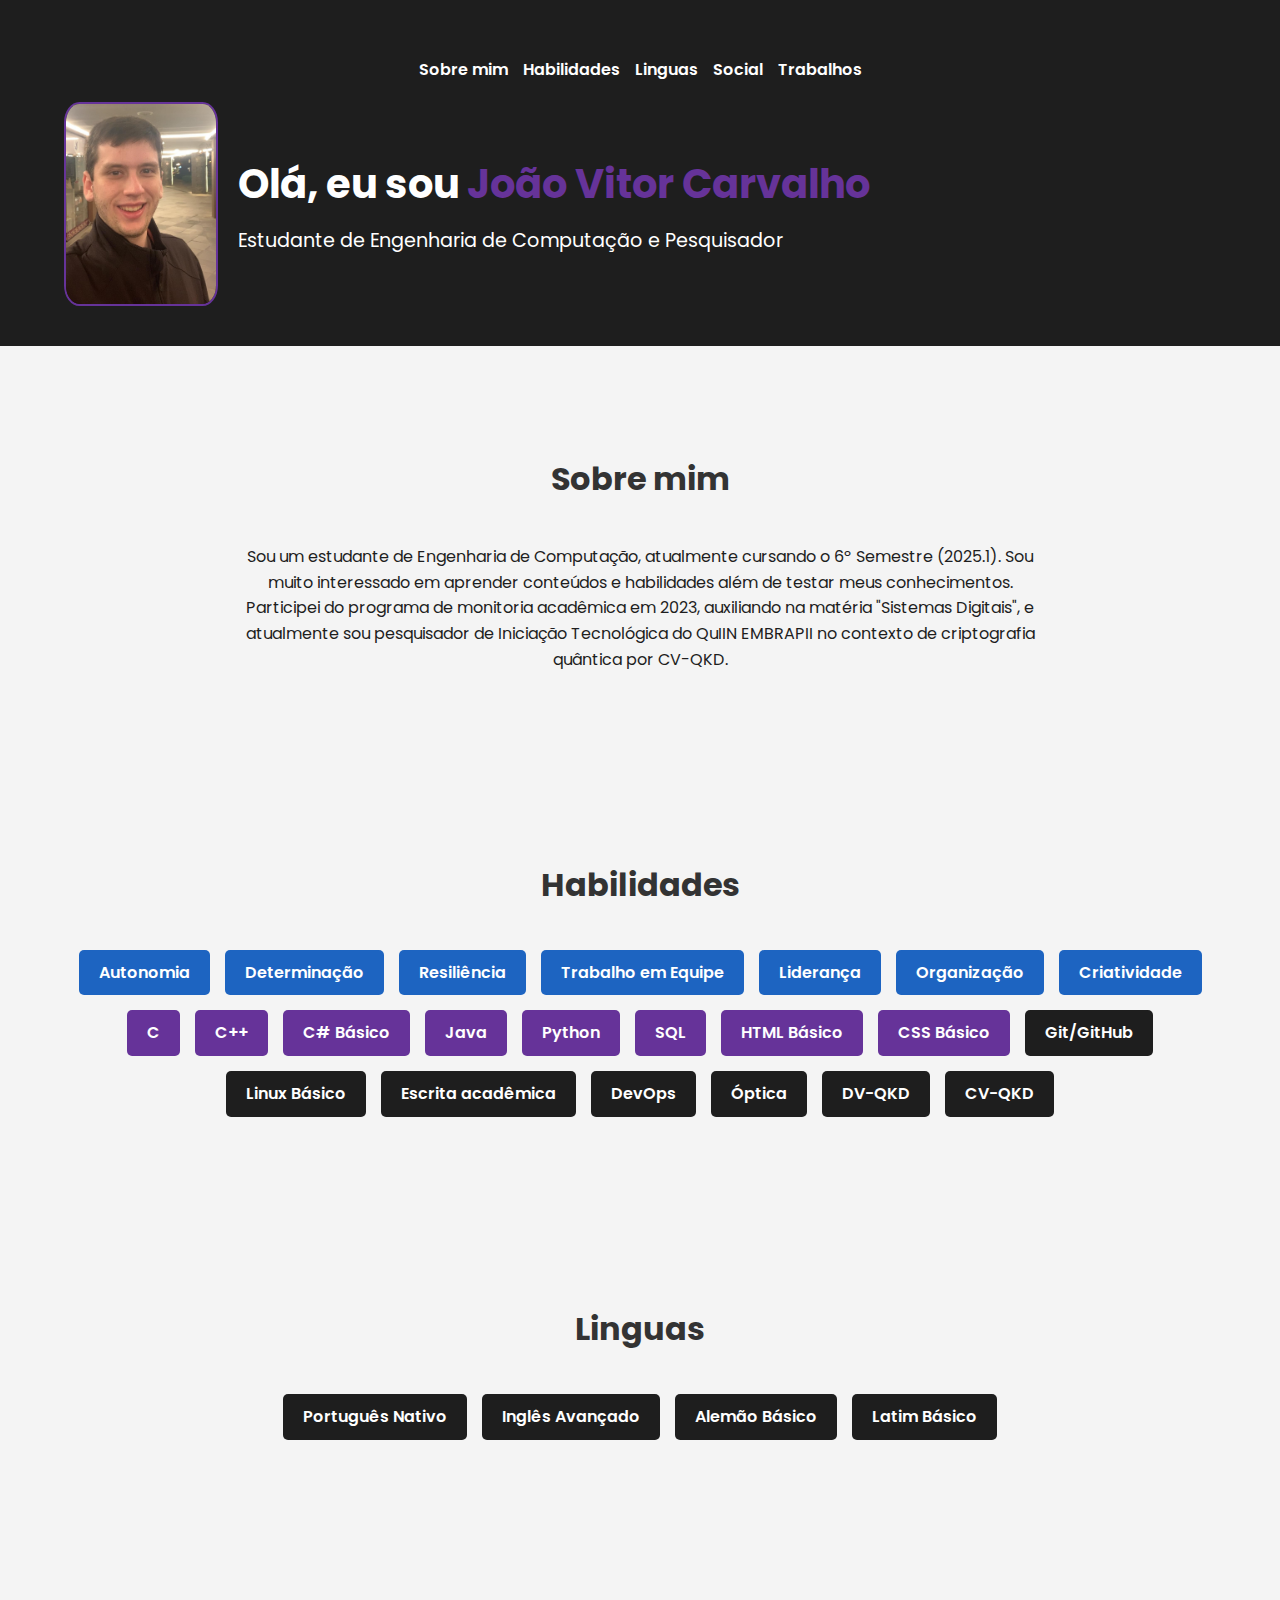
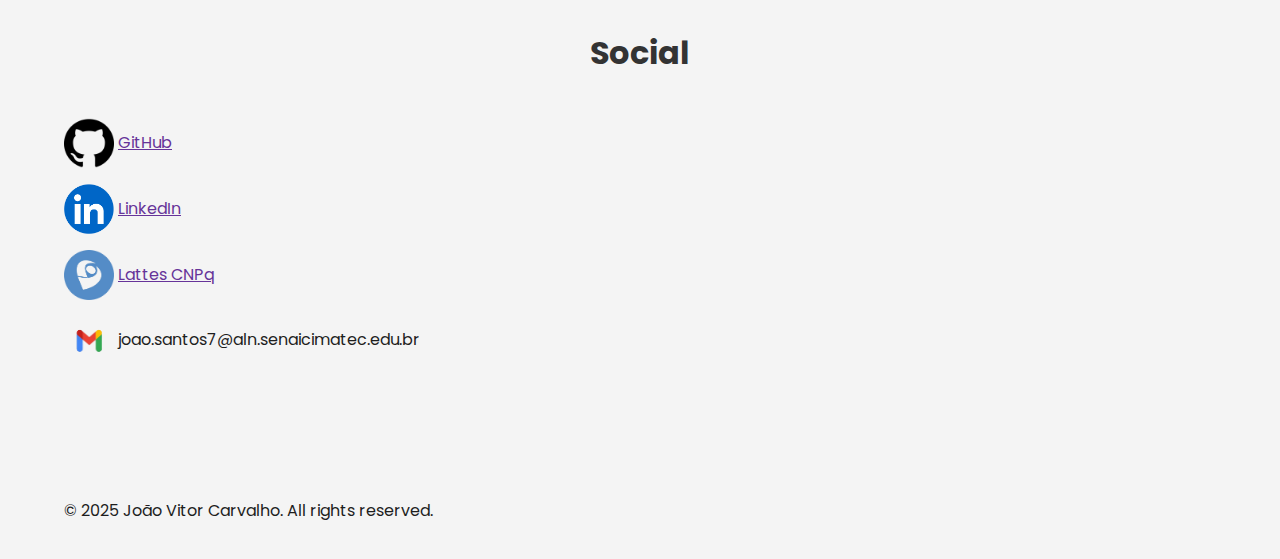
<file: index.html>
<!DOCTYPE html>
<html lang="en">
  <head>
    <meta charset="UTF-8" />
    <meta name="viewport" content="width=device-width, initial-scale=1.0" />
    <title>My Portfolio</title>
    <link rel="stylesheet" href="styles.css" />
    <link
      href="https://fonts.googleapis.com/css2?family=Poppins:wght@400;600&display=swap"
      rel="stylesheet"
    />
    <link rel="icon" type="image/x-icon" href="Assets/favicon.ico" />
  </head>
  <body>
    <header>
      <div class="container">
        <div class="links">
          <nav>
            <ul>
              <li><a href="#sobre_mim">Sobre mim</a></li>
              <li><a href="#habilidades">Habilidades</a></li>
              <li><a href="#linguas">Linguas</a></li>
              <li><a href="#social">Social</a></li>
              <li><a href="projects.html">Trabalhos</a></li>
            </ul>
          </nav>
        </div>
        <div class="header-content">
          <img
            src="Assets/Images/profile_pic.jpg"
            alt="João Vitor Carvalho"
            class="profile-image"
          />
          <div class="header-text">
            <h1>Olá, eu sou <span>João Vitor Carvalho</span></h1>
            <p>Estudante de Engenharia de Computação e Pesquisador</p>
          </div>
        </div>
      </div>
    </header>

    <section id="sobre_mim">
      <div class="container">
        <h2>Sobre mim</h2>
        <p>
          Sou um estudante de Engenharia de Computação, atualmente cursando o 6º
          Semestre (2025.1). Sou muito interessado em aprender conteúdos e
          habilidades além de testar meus conhecimentos. Participei do programa
          de monitoria acadêmica em 2023, auxiliando na matéria "Sistemas
          Digitais", e atualmente sou pesquisador de Iniciação Tecnológica do QuIIN
          EMBRAPII no contexto de criptografia quântica por CV-QKD.
        </p>
      </div>
    </section>

    <section id="habilidades">
      <div class="container">
        <h2>Habilidades</h2>
        <div class="skills-list">
          <div class="skill-sitem">Autonomia</div>
          <div class="skill-sitem">Determinação</div>
          <div class="skill-sitem">Resiliência</div>
          <div class="skill-sitem">Trabalho em Equipe</div>
          <div class="skill-sitem">Liderança</div>
          <div class="skill-sitem">Organização</div>
          <div class="skill-sitem">Criatividade</div>

          <div class="skill-plang">C</div>
          <div class="skill-plang">C++</div>
          <div class="skill-plang">C# Básico</div>
          <div class="skill-plang">Java</div>
          <div class="skill-plang">Python</div>
          <div class="skill-plang">SQL</div>
          <div class="skill-plang">HTML Básico</div>
          <div class="skill-plang">CSS Básico</div>

          <div class="skill-hitem">Git/GitHub</div>
          <div class="skill-hitem">Linux Básico</div>
          <div class="skill-hitem">Escrita acadêmica</div>
          <div class="skill-hitem">DevOps</div>
          <div class="skill-hitem">Óptica</div>
          <div class="skill-hitem">DV-QKD</div>
          <div class="skill-hitem">CV-QKD</div>
        </div>
      </div>
    </section>

    <section id="linguas">
      <div class="container">
        <h2>Linguas</h2>
        <div class="skills-list">
          <div class="skill-hitem">Português Nativo</div>
          <div class="skill-hitem">Inglês Avançado</div>
          <div class="skill-hitem">Alemão Básico</div>
          <div class="skill-hitem">Latim Básico</div>
        </div>
      </div>
    </section>

    <section id="social">
      <div class="container">
        <h2>Social</h2>
        <p>
          <img
            src="Assets/Images/Logos/github-mark.png"
            alt="GitHub Logo"
            class="icon-image"
          />
          <a href="https://github.com/JVCarv41" target="_blank"> GitHub</a>
        </p>
        <p>
          <img
            src="Assets/Images/Logos/linkedin-logo.png"
            alt="GitHub Logo"
            class="icon-image"
          />
          <a
            href="https:\\www.linkedin.com/in/joão-vitor-carvalho-849197250"
            target="_blank"
          >
            LinkedIn</a
          >
        </p>
        <p>
          <img
            src="Assets/Images/Logos/lattes_cnpq.png"
            alt="Lattes CNPq Logo"
            class="icon-image"
          />
          <a href="http://lattes.cnpq.br/9015572633664317" target="_blank">
            Lattes CNPq</a
          >
        </p>
        <p>
          <img
            src="Assets/Images/Logos/gmail-logo.png"
            alt="Lattes CNPq Logo"
            class="icon-image"
          />
          joao.santos7@aln.senaicimatec.edu.br
        </p>
      </div>
    </section>

    <footer>
      <div class="container">
        <p>&copy; 2025 João Vitor Carvalho. All rights reserved.</p>
      </div>
    </footer>
  </body>
</html>
</file>
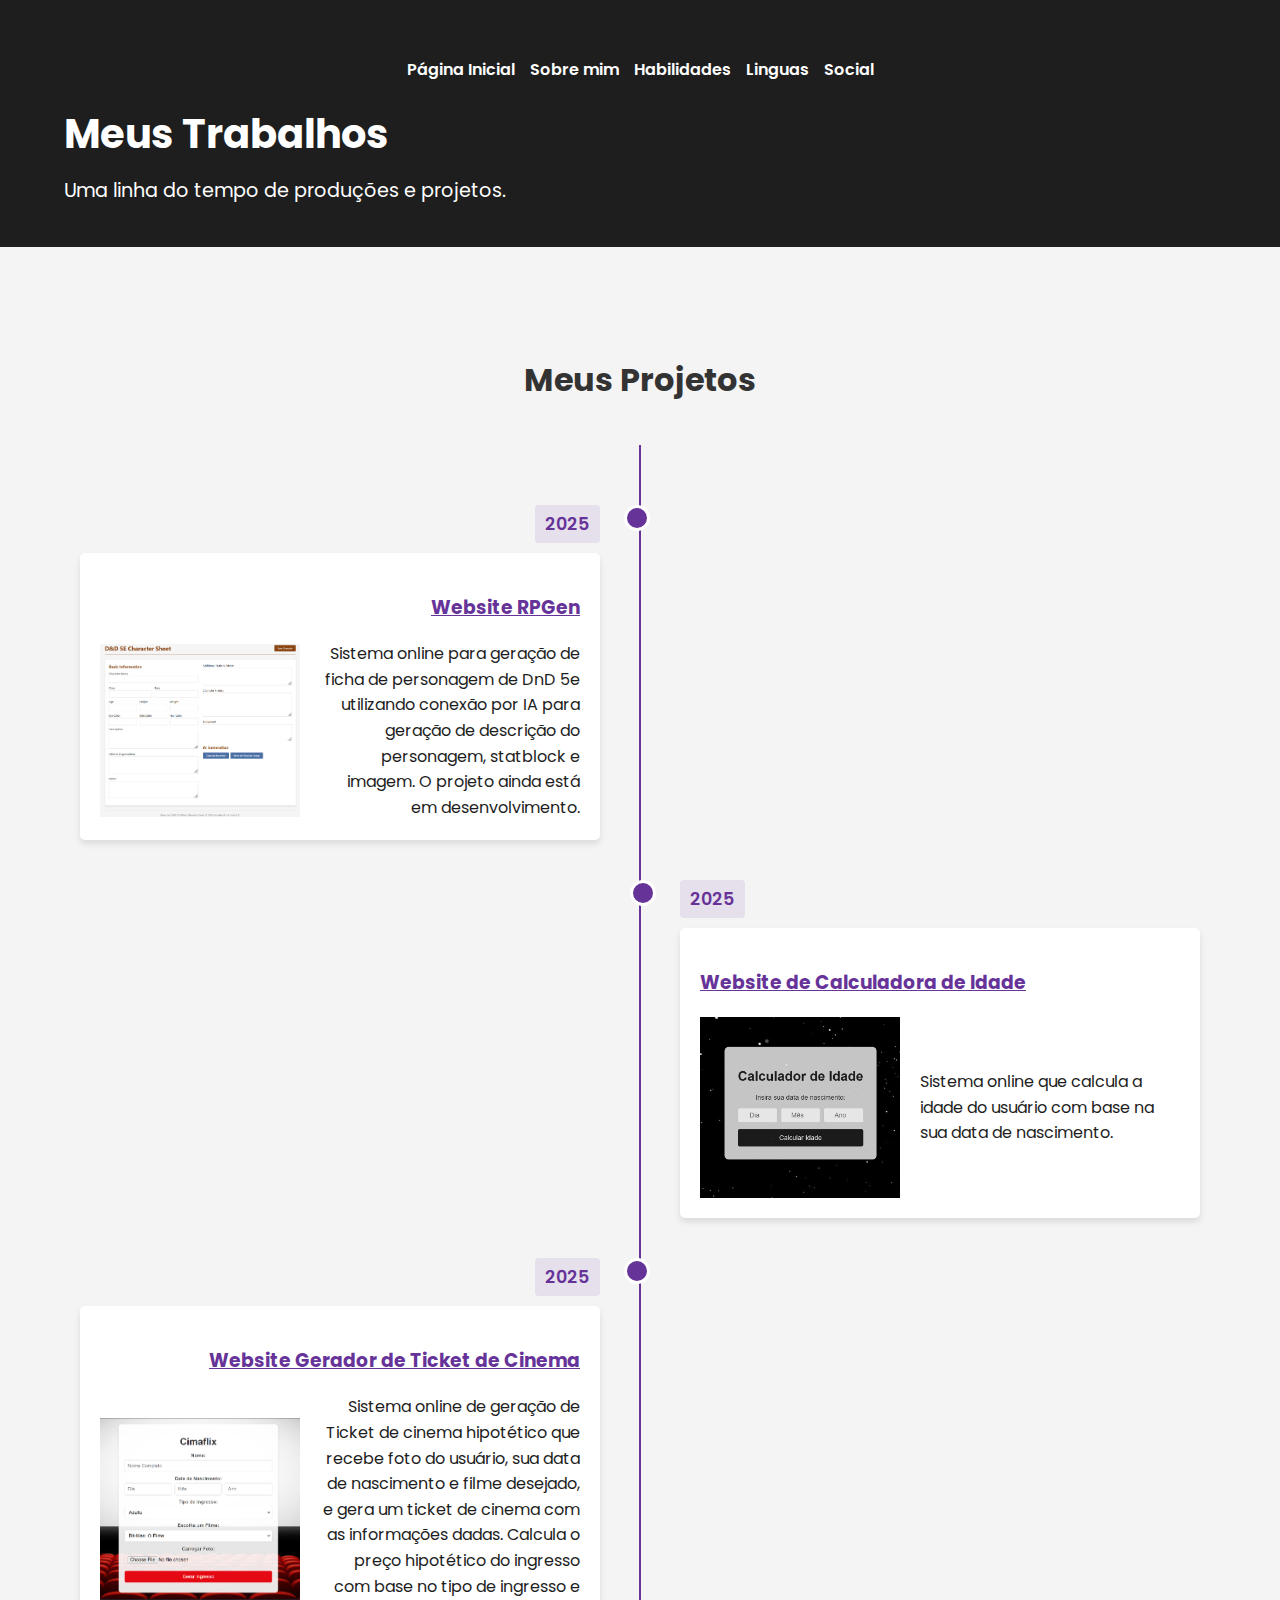
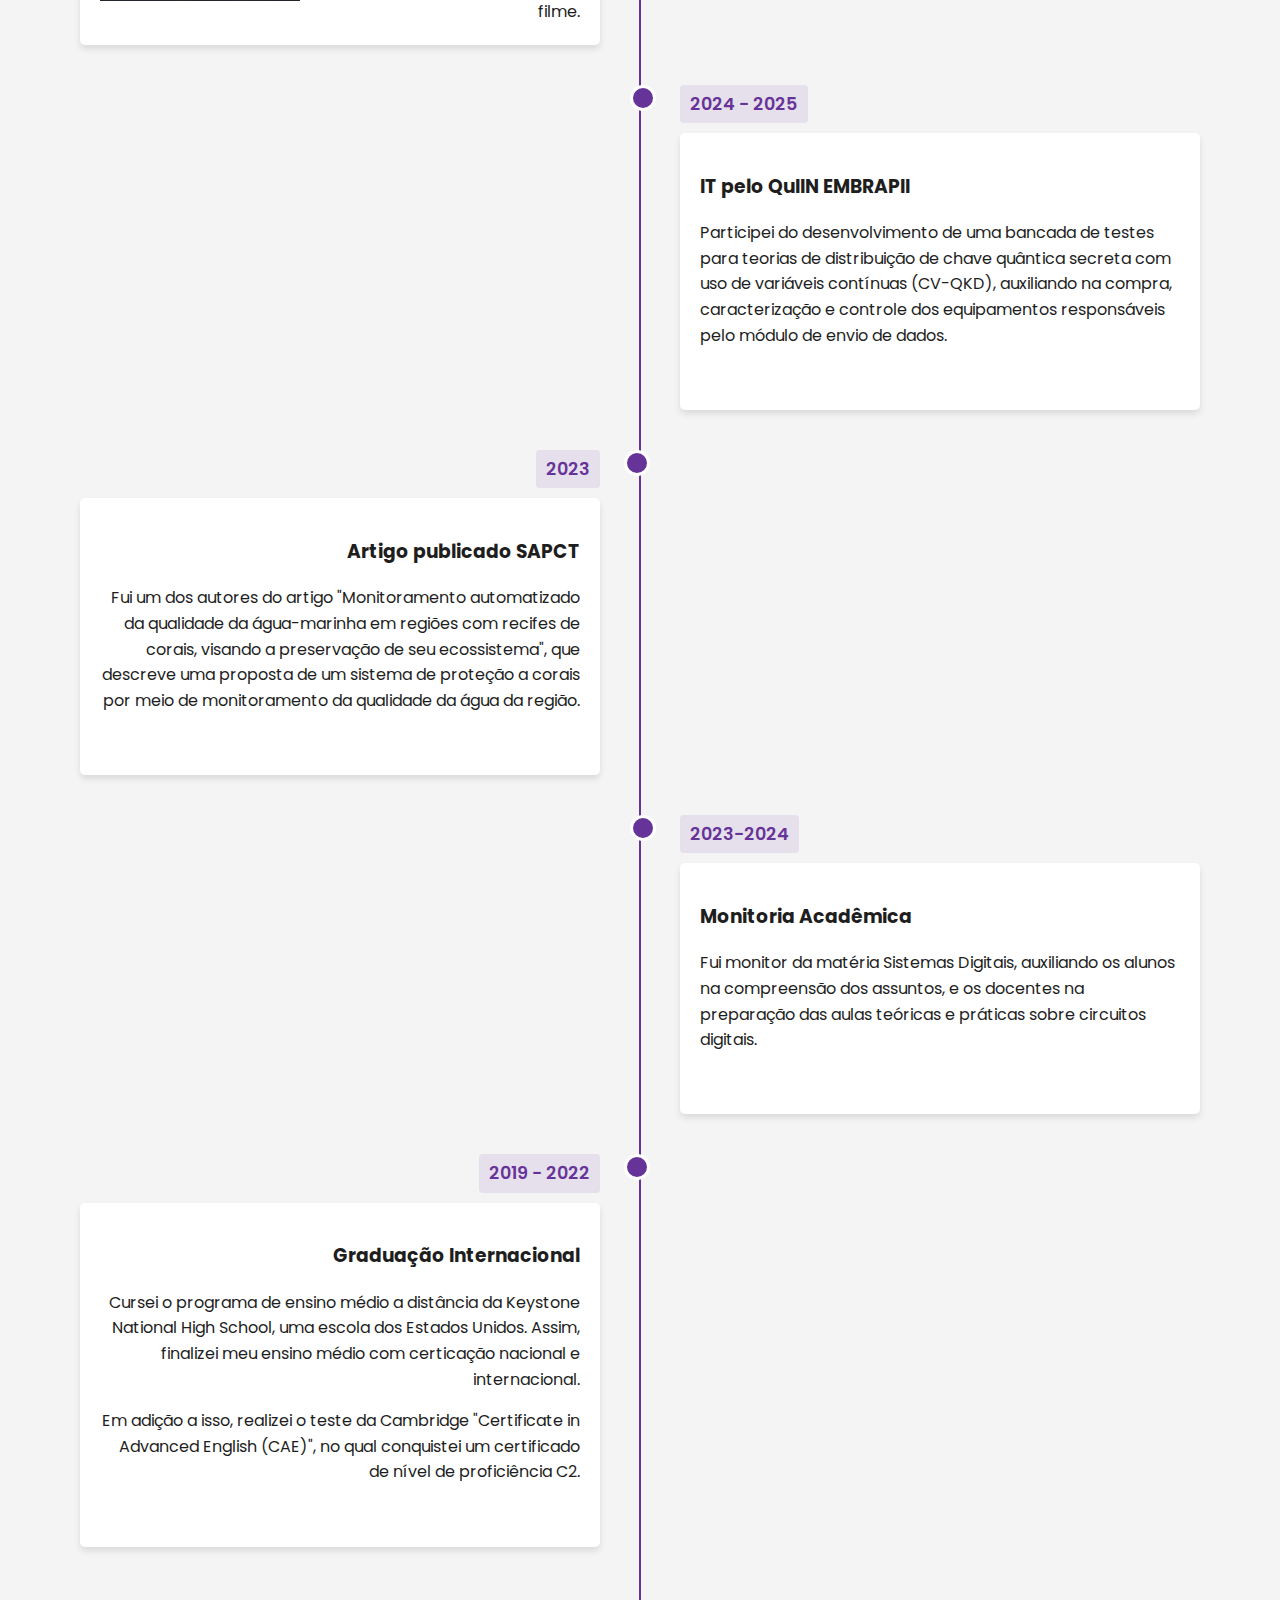
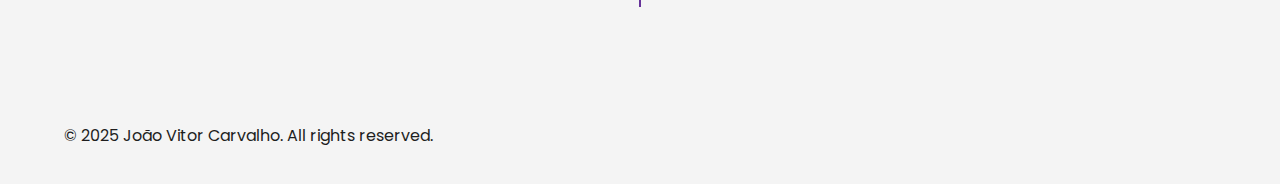
<file: projects.html>
<!DOCTYPE html>
<html lang="en">
  <head>
    <meta charset="UTF-8" />
    <meta name="viewport" content="width=device-width, initial-scale=1.0" />
    <title>My Projects</title>
    <link rel="stylesheet" href="styles.css" />
    <link
      href="https://fonts.googleapis.com/css2?family=Poppins:wght@400;600&display=swap"
      rel="stylesheet"
    />
    <link rel="icon" type="image/x-icon" href="Assets/favicon.ico" />
  </head>
  <body>
    <header>
      <div class="container">
        <nav>
          <ul>
            <li><a href="index.html">Página Inicial</a></li>
            <li><a href="index.html#sobre_mim">Sobre mim</a></li>
            <li><a href="index.html#habilidades">Habilidades</a></li>
            <li><a href="index.html#linguas">Linguas</a></li>
            <li><a href="index.html#social">Social</a></li>
          </ul>
        </nav>
        <div class="header-text">
          <h1>Meus Trabalhos</h1>
          <p>Uma linha do tempo de produções e projetos.</p>
        </div>
      </div>
    </header>

    <section id="projects-timeline">
      <div class="container">
        <h2>Meus Projetos</h2>
        <div class="timeline">
          <!-- RPGen -->
          <div class="timeline-item">
            <div class="timeline-date">2025</div>
            <div class="timeline-content">
              <h3>
                <a href="https://github.com/Gustavo-Cruzz/RPGen-back"
                  >Website RPGen</a
                >
              </h3>
              <div class="timeline-item-content">
                <img
                  src="Assets/Images/RPGen.jpg"
                  alt="Ficha de personagem DnD 5e"
                  class="timeline-item-image"
                />
                <div class="timeline-item-text">
                  Sistema online para geração de ficha de personagem de DnD 5e utilizando conexão por IA para geração de descrição do 
                  personagem, statblock e imagem. O projeto ainda está em desenvolvimento.
                </div>
              </div>
            </div>
          </div>

          <!-- Website Calculador de Idade -->
          <div class="timeline-item">
            <div class="timeline-date">2025</div>
            <div class="timeline-content">
              <h3>
                <a href="https://github.com/JVCarv41/age-calculator"
                  >Website de Calculadora de Idade</a
                >
              </h3>
              <div class="timeline-item-content">
                <img
                  src="Assets/Images/age-calculator.png"
                  alt="Calculadora de Idades"
                  class="timeline-item-image"
                />
                <div class="timeline-item-text">
                  Sistema online que calcula a idade do usuário com base na sua data de nascimento.
                </div>
              </div>
            </div>
          </div>

          <!-- Website Gerador de Ticket de Cinema -->
          <div class="timeline-item">
            <div class="timeline-date">2025</div>
            <div class="timeline-content">
              <h3>
                <a href="https://github.com/JVCarv41/Ticket-Generator"
                  >Website Gerador de Ticket de Cinema</a
                >
              </h3>
              <div class="timeline-item-content">
                <img
                  src="Assets/Images/ticket-generator.png"
                  alt="Gerador de Tickets"
                  class="timeline-item-image"
                />
                <div class="timeline-item-text">
                  Sistema online de geração de Ticket de cinema hipotético que
                  recebe foto do usuário, sua data de nascimento e filme
                  desejado, e gera um ticket de cinema com as informações dadas.
                  Calcula o preço hipotético do ingresso com base no tipo de
                  ingresso e filme.
                </div>
              </div>
            </div>
          </div>

          <!-- QuIIN -->
          <div class="timeline-item">
            <div class="timeline-date">2024 - 2025</div>
            <div class="timeline-content">
              <h3>IT pelo QuIIN EMBRAPII</h3>
              <p>
                Participei do desenvolvimento de uma bancada de testes para
                teorias de distribuição de chave quântica secreta com uso de
                variáveis contínuas (CV-QKD), auxiliando na compra,
                caracterização e controle dos equipamentos responsáveis pelo
                módulo de envio de dados.
              </p>
              <br />
            </div>
          </div>

          <!-- Article -->
          <div class="timeline-item">
            <div class="timeline-date">2023</div>
            <div class="timeline-content">
              <h3>Artigo publicado SAPCT</h3>
              <p>
                Fui um dos autores do artigo "Monitoramento automatizado da
                qualidade da água-marinha em regiões com recifes de corais,
                visando a preservação de seu ecossistema", que descreve uma
                proposta de um sistema de proteção a corais por meio de
                monitoramento da qualidade da água da região.
              </p>
              <br />
            </div>
          </div>

          <!-- Monitoria -->
          <div class="timeline-item">
            <div class="timeline-date">2023-2024</div>
            <div class="timeline-content">
              <h3>Monitoria Acadêmica</h3>
              <p>
                Fui monitor da matéria Sistemas Digitais, auxiliando os alunos
                na compreensão dos assuntos, e os docentes na preparação das
                aulas teóricas e práticas sobre circuitos digitais.
              </p>
              <br />
            </div>
          </div>

          <!-- High School -->
          <div class="timeline-item">
            <div class="timeline-date">2019 - 2022</div>
            <div class="timeline-content">
              <h3>Graduação Internacional</h3>
              <p>
                Cursei o programa de ensino médio a distância da Keystone
                National High School, uma escola dos Estados Unidos. Assim,
                finalizei meu ensino médio com certicação nacional e
                internacional.
              </p>
              <p>
                Em adição a isso, realizei o teste da Cambridge "Certificate in
                Advanced English (CAE)", no qual conquistei um certificado de
                nível de proficiência C2.
              </p>
              <br />
            </div>
          </div>
        </div>
      </div>
    </section>

    <footer>
      <div class="container">
        <p>&copy; 2025 João Vitor Carvalho. All rights reserved.</p>
      </div>
    </footer>
  </body>
</html>
</file>
<file: styles.css>
/* General Styles */
body {
  font-family: 'Poppins', sans-serif;
  margin: 0;
  padding: 0;
  box-sizing: border-box;
  background-color: #f4f4f4;
  color: #1e1e1e;
  line-height: 1.6;
}

.container {
  width: 90%;
  max-width: 1200px;
  margin: 0 auto;
  padding: 20px 0;
}

/* Header */
header {
  background: #1e1e1e;
  color: #fff;
  padding: 20px 0;
}

.header-content {
  display: flex;
  align-items: center;
  gap: 20px;
}

.profile-image {
  width: 150px;
  height: 200px;
  border-radius: 10%;
  border: 2px solid #663399;
  object-fit: cover;
}

.header-text {
  text-align: left;
}

header h1 {
  font-size: 2.5rem;
  margin: 0;
}

header h1 span {
  color: #663399;
}

header p {
  font-size: 1.2rem;
  margin: 10px 0 0;
}

nav ul {
  list-style: none;
  padding: 0;
  display: flex;
  justify-content: center;
  gap: 15px;
  margin-bottom: 20px;
}

nav ul li a {
  color: #fff;
  text-decoration: none;
  font-weight: 600;
}

nav ul li a:hover {
  color: #ff6f61;
}

/* Sections */
section {
  padding: 60px 0;
}

h2 {
  text-align: center;
  margin-bottom: 40px;
  font-size: 2rem;
  color: #333;
}

/* About Section */
#sobre_mim p {
  text-align: center;
  max-width: 800px;
  margin: 0 auto;
  line-height: 1.6;
}

/* Skills Section */
.skills-list {
  display: flex;
  flex-wrap: wrap;
  justify-content: center;
  gap: 15px;
}

/* Programming Language */
.skill-plang {
  background: #663399;
  color: #fff;
  padding: 10px 20px;
  border-radius: 5px;
  font-weight: 600;
}

/* Hard Skill */
.skill-hitem {
  background: #1e1e1e;
  color: #fff;
  padding: 10px 20px;
  border-radius: 5px;
  font-weight: 600;
}

/* Soft Skill */
.skill-sitem {
  background: #1d64c1;
  color: #fff;
  padding: 10px 20px;
  border-radius: 5px;
  font-weight: 600;
}

/* Projects Section */
.project-grid {
  display: grid;
  grid-template-columns: repeat(auto-fit, minmax(300px, 1fr));
  gap: 20px;
}

.project-item {
  background: #fff;
  padding: 20px;
}

.contact-item {
  background: #fff;
  color: #1e1e1e;
}

a {
  color: #663399;
  vertical-align: middle;
}

.icon-image {
  width: 50px;
  height: 50px;
  border-radius: 0%;
  object-fit: cover;
  vertical-align: middle;
}

/* Timeline Section */
.timeline {
  position: relative;
  max-width: 1000px;
  margin: 0 auto;
  padding: 40px 0;
}

.timeline::before {
  content: '';
  position: absolute;
  top: 0;
  left: 50%;
  width: 2px;
  height: 100%;
  background: #663399;
  transform: translateX(-50%);
}

.timeline-item {
  position: relative;
  width: 60%;
  padding: 20px 40px;
  box-sizing: border-box;
  left: -80px;
}

.timeline-item-content {
  display: grid;
  grid-template-columns: 200px 1fr;
  gap: 20px;
  align-items: center;
}

.timeline-item:nth-child(odd) {
  left: -10%;
  text-align: right;
}

.timeline-item:nth-child(even) {
  left: 50%;
}

.timeline-content {
  background: #fff;
  padding: 20px;
  border-radius: 5px;
  box-shadow: 0 4px 6px rgba(0, 0, 0, 0.1);
}

.timeline-date {
  font-weight: 600;
  color: #663399;
  margin-bottom: 10px;
  display: inline-block;
  padding: 5px 10px;
  background: rgba(102, 51, 153, 0.1);
  border-radius: 4px;
  font-size: 1.1rem;
  white-space: nowrap;
}

.timeline-item::after {
  content: '';
  position: absolute;
  width: 20px;
  height: 20px;
  background: #663399;
  border: 3px solid #fff;
  border-radius: 50%;
  top: 20px;
  z-index: 1;
}

.timeline-item:nth-child(even)::after {
  left: -10px;
}

.timeline-item:nth-child(odd)::after {
  right: -10px;
}

.timeline-item-image {
  width: 200px;
  height: auto;
  max-height: 200px;
  object-fit: contain;
}

/* Responsive Design */
@media (max-width: 992px) {
  .timeline-date {
    font-size: 1rem;
  }
}

@media (max-width: 768px) {
  .header-content {
    flex-direction: column;
    text-align: center;
  }

  nav ul {
    flex-direction: column;
    align-items: center;
  }

  .skills-list {
    flex-direction: column;
    align-items: center;
  }

  .timeline {
    max-width: 100%;
    padding: 40px 20px;
  }

  .timeline-item {
    width: 100%;
    left: 0 !important;
    text-align: left !important;
    padding: 20px 20px 20px 50px;
  }

  .timeline-item::after {
    left: 10px !important;
    right: auto !important;
  }

  .timeline::before {
    left: 20px;
  }

  .timeline-date {
    font-size: 0.95rem;
    padding: 4px 8px;
    white-space: normal;
  }

  .timeline-item-content {
    grid-template-columns: 1fr;
  }

  .timeline-item-image {
    width: 100%;
    max-width: 200px;
    margin: 0 auto 15px;
  }
}

@media (max-width: 480px) {
  .header-text h1 {
    font-size: 2rem;
  }

  .header-text p {
    font-size: 1rem;
  }

  .icon-image {
    width: 30px;
    height: 30px;
  }

  .timeline-date {
    font-size: 0.9rem;
    padding: 3px 6px;
    line-height: 1.4;
  }
}
</file>
